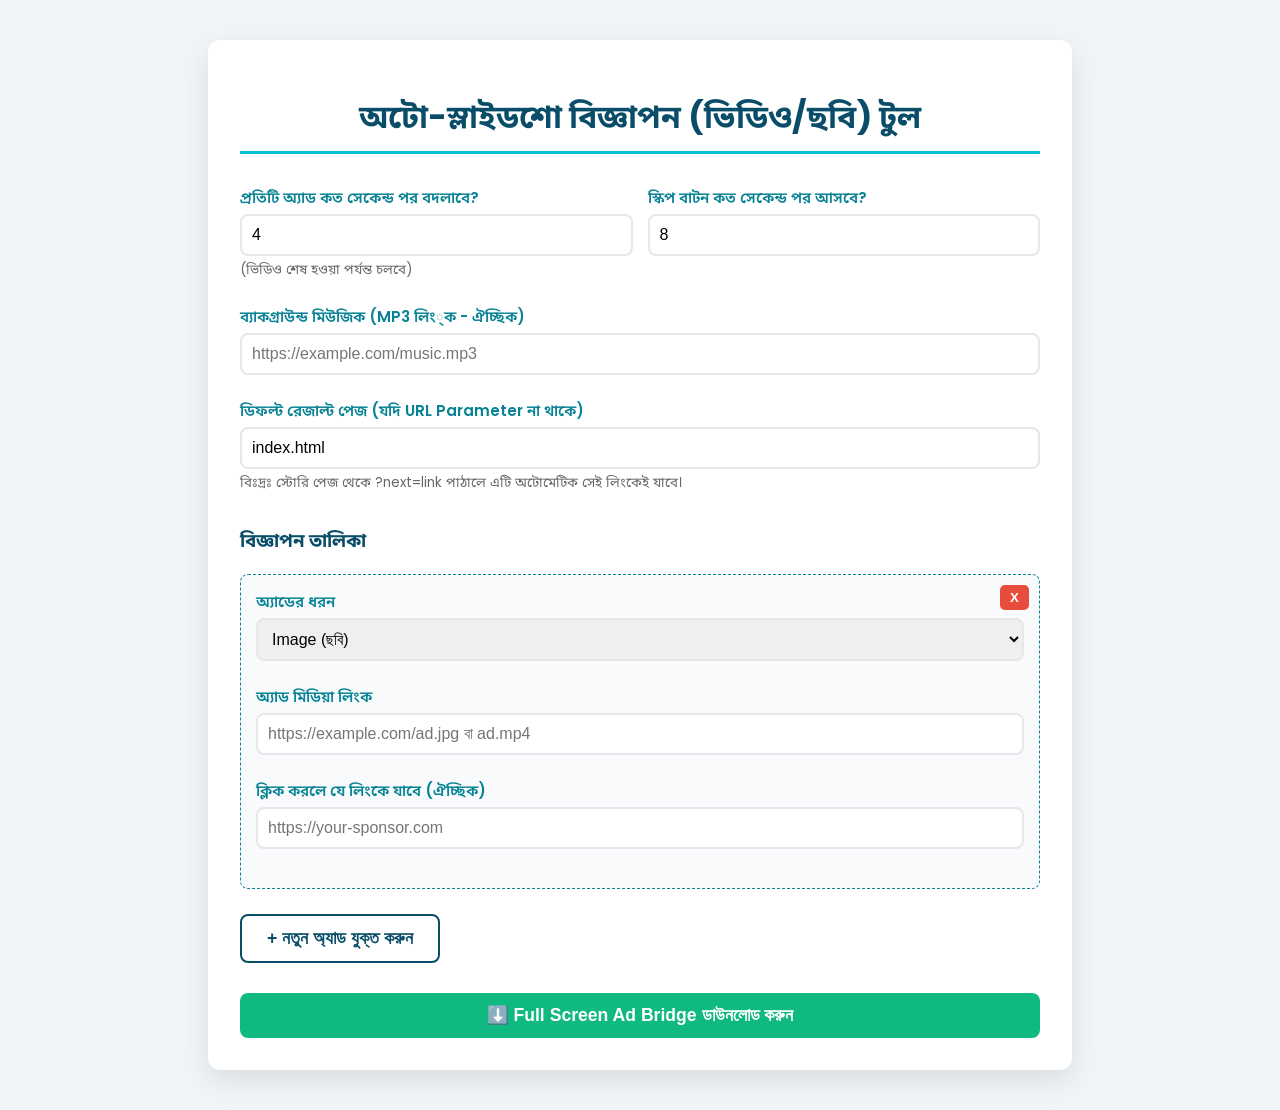
<file: ad-builder.html>
<!DOCTYPE html>
<html lang="bn">
<head>
    <meta charset="UTF-8">
    <meta name="viewport" content="width=device-width, initial-scale=1.0">
    <title>Chakradham Ad Bridge Builder</title>
    <link href="https://fonts.googleapis.com/css2?family=Poppins:wght@400;500;600&family=Noto+Sans+Bengali:wght@400;600&display=swap" rel="stylesheet">
    <link rel="stylesheet" href="https://cdnjs.cloudflare.com/ajax/libs/font-awesome/6.4.0/css/all.min.css">
    <style>
        :root { --primary: #0A4D68; --secondary: #088395; --accent: #05BFDB; --bg: #F0F5F9; }
        body { font-family: 'Poppins', 'Noto Sans Bengali', sans-serif; background: var(--bg); color: #333; padding: 2rem; }
        .container { max-width: 800px; margin: 0 auto; background: #fff; padding: 2rem; border-radius: 12px; box-shadow: 0 10px 30px rgba(0,0,0,0.1); }
        h1 { color: var(--primary); text-align: center; margin-bottom: 2rem; border-bottom: 3px solid var(--accent); padding-bottom: 10px; }
        .form-row { display: flex; gap: 15px; margin-bottom: 1.5rem; }
        .form-group { flex: 1; margin-bottom: 1.5rem; }
        .form-row .form-group { margin-bottom: 0; }
        label { display: block; font-weight: 600; margin-bottom: 5px; color: var(--secondary); font-size: 0.95rem; }
        input[type="text"], input[type="number"], select { width: 100%; padding: 10px; border: 2px solid #e5e7eb; border-radius: 8px; font-size: 1rem; outline: none; box-sizing: border-box; }
        input:focus, select:focus { border-color: var(--accent); }
        .ad-item { background: #f8fafc; padding: 15px; border: 1px dashed var(--secondary); border-radius: 8px; margin-bottom: 15px; position: relative; }
        .remove-btn { position: absolute; top: 10px; right: 10px; background: #e74c3c; color: white; border: none; padding: 5px 10px; border-radius: 5px; cursor: pointer; font-weight: bold; }
        .btn { background: var(--primary); color: white; padding: 12px 25px; border: none; border-radius: 8px; font-size: 1.1rem; cursor: pointer; font-weight: 600; width: 100%; margin-top: 10px; transition: 0.3s; }
        .btn:hover { background: var(--secondary); }
        .btn-outline { background: transparent; color: var(--primary); border: 2px solid var(--primary); width: auto; }
        .btn-outline:hover { background: var(--primary); color: white; }
    </style>
</head>
<body>

    <div class="container">
        <h1>অটো-স্লাইডশো বিজ্ঞাপন (ভিডিও/ছবি) টুল</h1>
        
        <div class="form-row">
            <div class="form-group">
                <label>প্রতিটি অ্যাড কত সেকেন্ড পর বদলাবে?</label>
                <input type="number" id="adSlideTime" value="4" min="1">
                <small style="color:#666;">(ভিডিও শেষ হওয়া পর্যন্ত চলবে)</small>
            </div>
            <div class="form-group">
                <label>স্কিপ বাটন কত সেকেন্ড পর আসবে?</label>
                <input type="number" id="skipDuration" value="8" min="1">
            </div>
        </div>

        <div class="form-group">
            <label>ব্যাকগ্রাউন্ড মিউজিক (MP3 লিং্ক - ঐচ্ছিক)</label>
            <input type="text" id="bgMusic" placeholder="https://example.com/music.mp3">
        </div>

        <div class="form-group">
            <label>ডিফল্ট রেজাল্ট পেজ (যদি URL Parameter না থাকে)</label>
            <input type="text" id="targetReturnUrl" value="index.html" placeholder="index.html">
            <small style="color:#666;">বিঃদ্রঃ স্টোরি পেজ থেকে ?next=link পাঠালে এটি অটোমেটিক সেই লিংকেই যাবে।</small>
        </div>

        <div id="adList">
            <h3 style="color: var(--primary); margin-top: 2rem;">বিজ্ঞাপন তালিকা</h3>
        </div>

        <button class="btn btn-outline" onclick="addAdField()">+ নতুন অ্যাড যুক্ত করুন</button>
        <button class="btn" style="margin-top: 30px; background: #10b981;" onclick="generateAdFile()">⬇️ Full Screen Ad Bridge ডাউনলোড করুন</button>
    </div>

    <script>
        let adCount = 0;

        function addAdField() {
            adCount++;
            const div = document.createElement('div');
            div.className = 'ad-item';
            div.id = `ad-${adCount}`;
            div.innerHTML = `
                <button class="remove-btn" onclick="document.getElementById('ad-${adCount}').remove()">X</button>
                <div class="form-row">
                    <div class="form-group">
                        <label>অ্যাডের ধরন</label>
                        <select class="ad-type">
                            <option value="image">Image (ছবি)</option>
                            <option value="video">Video (ভিডিও MP4)</option>
                        </select>
                    </div>
                </div>
                <div class="form-group">
                    <label>অ্যাড মিডিয়া লিংক</label>
                    <input type="text" class="ad-media" placeholder="https://example.com/ad.jpg বা ad.mp4">
                </div>
                <div class="form-group">
                    <label>ক্লিক করলে যে লিংকে যাবে (ঐচ্ছিক)</label>
                    <input type="text" class="ad-link" placeholder="https://your-sponsor.com">
                </div>
            `;
            document.getElementById('adList').appendChild(div);
        }

        addAdField(); // First empty field

        function generateAdFile() {
            const slideTime = document.getElementById('adSlideTime').value || 4;
            const skipDuration = document.getElementById('skipDuration').value || 8;
            const bgMusic = document.getElementById('bgMusic').value.trim();
            const defaultUrl = document.getElementById('targetReturnUrl').value.trim();
            
            const adItems = document.querySelectorAll('.ad-item');
            let adsArray = [];
            adItems.forEach(item => {
                const type = item.querySelector('.ad-type').value;
                const media = item.querySelector('.ad-media').value.trim();
                const link = item.querySelector('.ad-link').value.trim() || '#';
                if(media) adsArray.push({ type: type, media: media, link: link });
            });

            if(adsArray.length === 0) {
                alert("কমপক্ষে একটি অ্যাড মিডিয়া লিং্ক দিন!");
                return;
            }

            const htmlContent = `<!DOCTYPE html>
<html lang="bn">
<head>
    <meta charset="UTF-8">
    <meta name="viewport" content="width=device-width, initial-scale=1.0">
    <title>Chakradham Ad</title>
    <link href="https://fonts.googleapis.com/css2?family=Poppins:wght@600&display=swap" rel="stylesheet">
    <style>
        body, html { margin: 0; padding: 0; width: 100%; height: 100%; background: #0f172a; overflow: hidden; font-family: 'Poppins', sans-serif; }
        
        .brand-bg { position: absolute; inset: 0; display: flex; flex-direction: column; align-items: center; justify-content: center; z-index: 1; color: #38bdf8; text-align: center; }
        .brand-bg svg { width: 80px; height: 80px; animation: spin 4s linear infinite; margin-bottom: 10px; opacity: 0.5; }
        .brand-bg h2 { margin: 0; font-size: 2rem; letter-spacing: 2px; opacity: 0.7; }
        @keyframes spin { 100% { transform: rotate(360deg); } }

        .ad-container { position: relative; z-index: 10; width: 100%; height: 100%; }
        .ad-media { width: 100vw; height: 100vh; object-fit: contain; cursor: pointer; display: none; opacity: 0; transition: opacity 0.5s ease-in-out; }
        .ad-media.active { display: block; opacity: 1; }
        
        #startScreen { position: absolute; inset: 0; background: rgba(0,0,0,0.8); z-index: 200; display: flex; align-items: center; justify-content: center; }
        .start-btn { background: #0ea5e9; color: white; border: none; padding: 15px 40px; font-size: 1.5rem; border-radius: 50px; cursor: pointer; font-family: inherit; font-weight: bold; box-shadow: 0 0 20px rgba(14, 165, 233, 0.5); animation: pulse 2s infinite; }
        @keyframes pulse { 0% { transform: scale(1); } 50% { transform: scale(1.05); } 100% { transform: scale(1); } }
        
        .ui-overlay { position: absolute; top: 20px; right: 20px; z-index: 100; display: flex; flex-direction: column; align-items: flex-end; }
        .timer-box { background: rgba(0, 0, 0, 0.7); color: white; padding: 10px 20px; border-radius: 30px; font-size: 1rem; border: 1px solid rgba(255,255,255,0.3); backdrop-filter: blur(5px); }
        .skip-btn { display: none; background: rgba(0, 0, 0, 0.8); color: white; border: 2px solid white; padding: 12px 25px; border-radius: 30px; font-size: 1.1rem; font-weight: bold; cursor: pointer; transition: background 0.3s; backdrop-filter: blur(5px); }
        .skip-btn:hover { background: rgba(255, 255, 255, 0.2); }
    </style>
</head>
<body>
    ${bgMusic ? `<audio id="bgAudio" src="${bgMusic}" loop></audio>` : ''}
    
    <div class="brand-bg">
        <svg viewBox="0 0 24 24" fill="none" stroke="currentColor" stroke-width="2"><circle cx="12" cy="12" r="10"></circle><path d="M12 2a10 10 0 0 1 10 10"></path></svg>
        <h2>CHAKRADHAM ONLINE</h2>
    </div>

    <div id="startScreen">
        <button class="start-btn" onclick="initAdSystem()">Tap to Start</button>
    </div>

    <a id="adLink" href="#" target="_self" class="ad-container">
        <img id="adImg" class="ad-media" src="" alt="Advertisement">
        <video id="adVid" class="ad-media" src="" playsinline muted></video>
    </a>

    <div class="ui-overlay">
        <div class="timer-box" id="timerBox">
            বিজ্ঞাপন স্কিপ করতে <span id="timeCount">${skipDuration}</span> সেকেন্ড...
        </div>
        <button class="skip-btn" id="skipBtn" onclick="skipAd()">Skip Ad ⏭</button>
    </div>

    <script>
        // --- Smart URL Routing Logic ---
        // URL থেকে ?next= এর ভ্যালু নেবে, না পেলে defaultUrl ব্যবহার করবে
        const urlParams = new URLSearchParams(window.location.search);
        const dynamicReturnUrl = urlParams.get('next');
        const finalReturnUrl = dynamicReturnUrl ? decodeURIComponent(dynamicReturnUrl) : '${defaultUrl}';

        const ads = ${JSON.stringify(adsArray)};
        const slideIntervalTime = parseInt('${slideTime}') * 1000;
        let waitDuration = parseInt('${skipDuration}');
        
        let currentAdIndex = 0;
        let skipTimerInterval;
        let slideTimer;

        const ui = {
            startScreen: document.getElementById('startScreen'),
            link: document.getElementById('adLink'),
            img: document.getElementById('adImg'),
            vid: document.getElementById('adVid'),
            audio: document.getElementById('bgAudio'),
            timerBox: document.getElementById('timerBox'),
            timeCount: document.getElementById('timeCount'),
            skipBtn: document.getElementById('skipBtn')
        };

        function initAdSystem() {
            ui.startScreen.style.display = 'none';
            if(ui.audio) { ui.audio.volume = 0.5; ui.audio.play().catch(e=>{}); }
            startSkipTimer();
            showAd(0);
        }

        function showAd(index) {
            clearTimeout(slideTimer);
            const ad = ads[index];
            
            ui.img.classList.remove('active');
            ui.vid.classList.remove('active');
            ui.vid.pause();

            ui.link.href = ad.link !== '#' ? ad.link : 'javascript:void(0)';

            if (ad.type === 'video') {
                ui.vid.src = ad.media;
                ui.vid.muted = false; 
                if(ui.audio) ui.audio.pause(); 
                
                ui.vid.onloadeddata = () => { ui.vid.classList.add('active'); ui.vid.play(); };
                ui.vid.onended = () => { nextAd(); };
            } else {
                if(ui.audio && ui.audio.paused) ui.audio.play(); 
                ui.img.src = ad.media;
                ui.img.onload = () => { ui.img.classList.add('active'); };
                if(ads.length > 1) { slideTimer = setTimeout(nextAd, slideIntervalTime); }
            }
        }

        function nextAd() {
            if(ads.length > 1) {
                currentAdIndex = (currentAdIndex + 1) % ads.length;
                showAd(currentAdIndex);
            }
        }

        function startSkipTimer() {
            ui.timerBox.style.display = 'block';
            ui.skipBtn.style.display = 'none';
            ui.timeCount.innerText = waitDuration;
            
            skipTimerInterval = setInterval(() => {
                waitDuration--;
                if (waitDuration > 0) {
                    ui.timeCount.innerText = waitDuration;
                } else {
                    clearInterval(skipTimerInterval);
                    ui.timerBox.style.display = 'none';
                    ui.skipBtn.style.display = 'block';
                }
            }, 1000);
        }

        function skipAd() {
            // একই ট্যাবে টার্গেট লিংকে রিডাইরেক্ট করবে
            window.location.href = finalReturnUrl;
        }
    <\/script>
</body>
</html>`;

            const blob = new Blob([htmlContent], { type: 'text/html' });
            const link = document.createElement('a');
            link.href = URL.createObjectURL(blob);
            link.download = 'ad_bridge.html';
            document.body.appendChild(link);
            link.click();
            document.body.removeChild(link);
        }
    </script>
</body>
</html>
</file>
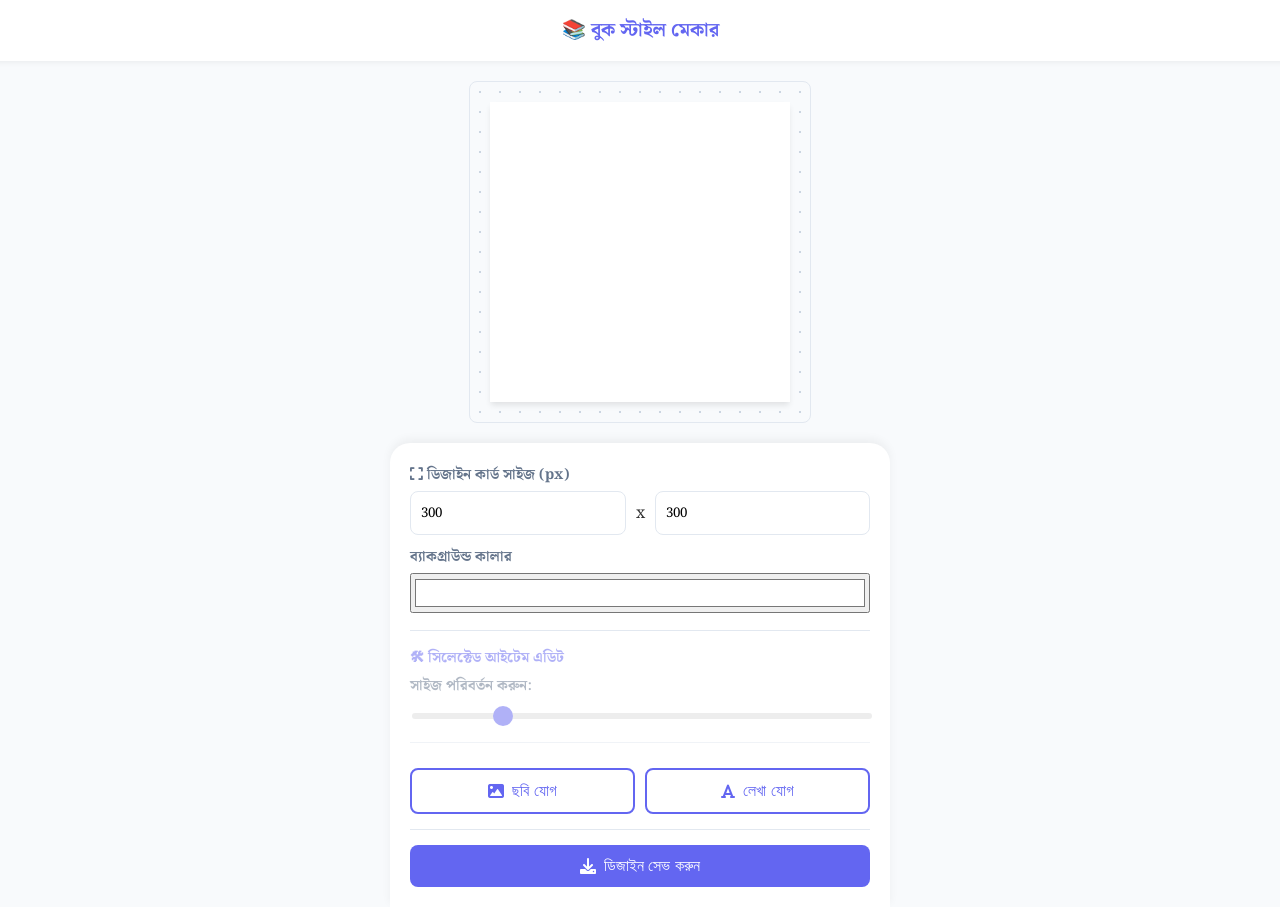
<file: ad_photo/banner-book-style.html>
<!DOCTYPE html>
<html lang="bn">
<head>
    <meta charset="UTF-8">
    <meta name="viewport" content="width=device-width, initial-scale=1.0, maximum-scale=1.0, user-scalable=no">
    <title>বুক স্টাইল ব্যানার মেকার</title>
    
    <link href="https://cdnjs.cloudflare.com/ajax/libs/font-awesome/6.0.0/css/all.min.css" rel="stylesheet">
    
    <link href="https://fonts.googleapis.com/css2?family=Merriweather:wght@400;700&family=Tiro+Bangla:ital@0;1&family=Noto+Serif+Bengali:wght@400;700&display=swap" rel="stylesheet">
    
    <script src="https://html2canvas.hertzen.com/dist/html2canvas.min.js"></script>

    <style>
        :root {
            --primary: #6366f1;
            --accent: #f43f5e;
            --bg: #f8fafc;
            --surface: #ffffff;
            --border: #e2e8f0;
        }

        body {
            font-family: 'Noto Serif Bengali', serif; /* ডিফল্ট ফন্ট */
            background-color: var(--bg);
            margin: 0;
            padding: 0;
            display: flex;
            flex-direction: column;
            align-items: center;
            min-height: 100vh;
            color: #333;
        }

        /* ১. হেডার সেকশন */
        header {
            width: 100%;
            background: var(--surface);
            padding: 15px;
            text-align: center;
            box-shadow: 0 2px 5px rgba(0,0,0,0.05);
            position: sticky;
            top: 0;
            z-index: 1000;
        }
        header h2 { margin: 0; font-size: 1.2rem; color: var(--primary); }

        /* ২. ক্যানভাস এরিয়া (যেখানে ডিজাইন হবে) */
        .canvas-container {
            margin: 20px auto;
            overflow: auto;
            max-width: 95vw;
            max-height: 60vh;
            border: 1px solid var(--border);
            background-image: radial-gradient(#cbd5e1 1px, transparent 1px);
            background-size: 20px 20px;
            display: flex;
            justify-content: center;
            align-items: center;
            padding: 20px;
            border-radius: 8px;
        }

        #mainCanvas {
            background-color: white;
            box-shadow: 0 4px 6px -1px rgba(0, 0, 0, 0.1);
            position: relative;
            overflow: hidden;
            transition: width 0.3s, height 0.3s;
            /* ডিফল্ট সাইজ */
            width: 300px;
            height: 300px;
        }

        /* ৩. ড্র্যাগেবল আইটেম (ছবি ও লেখা) */
        .item {
            position: absolute;
            cursor: move;
            user-select: none;
            border: 1px dashed transparent;
            padding: 5px;
            touch-action: none; /* মোবাইলে স্ক্রল বন্ধ রাখবে ড্র্যাগ করার সময় */
        }

        .item.selected {
            border: 2px dashed var(--primary);
            background: rgba(99, 102, 241, 0.1);
        }

        .item img {
            width: 100px; /* ডিফল্ট */
            pointer-events: none;
            display: block;
        }

        .item p {
            margin: 0;
            white-space: nowrap;
        }

        /* ৪. কন্ট্রোল প্যানেল (নিচে থাকবে) */
        .controls {
            width: 100%;
            max-width: 500px;
            background: var(--surface);
            border-top-left-radius: 20px;
            border-top-right-radius: 20px;
            box-shadow: 0 -4px 10px rgba(0,0,0,0.05);
            padding: 20px;
            box-sizing: border-box;
            /* স্টিকি ফুটার হিসেবে রাখতে চাইলে নিচের ২ লাইন আনকমেন্ট করুন */
            /* position: fixed; bottom: 0; */
        }

        .control-group {
            margin-bottom: 15px;
            padding-bottom: 15px;
            border-bottom: 1px solid var(--border);
        }

        label {
            display: block;
            font-size: 0.9rem;
            margin-bottom: 5px;
            font-weight: bold;
            color: #64748b;
        }

        .row {
            display: flex;
            gap: 10px;
            align-items: center;
        }

        input[type="number"], select, input[type="text"] {
            width: 100%;
            padding: 10px;
            border: 1px solid var(--border);
            border-radius: 8px;
            font-family: inherit;
        }

        /* স্লাইডার স্টাইল */
        input[type="range"] {
            width: 100%;
            height: 6px;
            background: #ddd;
            border-radius: 5px;
            outline: none;
            -webkit-appearance: none;
        }
        input[type="range"]::-webkit-slider-thumb {
            -webkit-appearance: none;
            width: 20px;
            height: 20px;
            background: var(--primary);
            border-radius: 50%;
            cursor: pointer;
        }

        /* বাটন স্টাইল */
        .btn {
            background: var(--primary);
            color: white;
            border: none;
            padding: 12px 20px;
            border-radius: 8px;
            font-size: 1rem;
            cursor: pointer;
            width: 100%;
            display: flex;
            justify-content: center;
            align-items: center;
            gap: 8px;
            margin-top: 10px;
        }

        .btn.outline {
            background: transparent;
            border: 2px solid var(--primary);
            color: var(--primary);
        }

        .btn.danger {
            background: var(--accent);
            margin-top: 5px;
        }

        /* ফন্ট অপশন */
        .font-option {
            font-size: 1.1rem;
        }
        .font-tiro { font-family: 'Tiro Bangla', serif; }
        .font-merri { font-family: 'Merriweather', serif; }
        .font-noto { font-family: 'Noto Serif Bengali', serif; }

    </style>
</head>
<body>

    <header>
        <h2>📚 বুক স্টাইল মেকার</h2>
    </header>

    <div class="canvas-container">
        <div id="mainCanvas">
            </div>
    </div>

    <div class="controls">
        
        <div class="control-group">
            <label><i class="fas fa-expand"></i> ডিজাইন কার্ড সাইজ (px)</label>
            <div class="row">
                <input type="number" id="cWidth" value="300" placeholder="W" onchange="resizeCanvas()">
                <span>x</span>
                <input type="number" id="cHeight" value="300" placeholder="H" onchange="resizeCanvas()">
            </div>
            <label style="margin-top:10px;">ব্যাকগ্রাউন্ড কালার</label>
            <input type="color" id="cColor" value="#ffffff" style="width:100%; height:40px;" onchange="document.getElementById('mainCanvas').style.backgroundColor = this.value">
        </div>

        <div class="control-group" id="editPanel" style="opacity: 0.5; pointer-events: none;">
            <label style="color: var(--primary);">🛠 সিলেক্টেড আইটেম এডিট</label>
            
            <label>সাইজ পরিবর্তন করুন:</label>
            <input type="range" id="sizeSlider" min="10" max="500" value="100" oninput="updateElementSize()">
            
            <div id="fontControls" style="display:none; margin-top:10px;">
                <label>ফন্ট স্টাইল (বইয়ের মতো):</label>
                <select id="fontFamily" onchange="updateFont()">
                    <option value="'Noto Serif Bengali', serif" class="font-noto">সাধারণ বই (Noto Serif)</option>
                    <option value="'Tiro Bangla', serif" class="font-tiro">কাব্যিক (Tiro Bangla)</option>
                    <option value="'Merriweather', serif" class="font-merri">ইংরেজি ক্লাসিক (Merriweather)</option>
                </select>
                <div class="row" style="margin-top:10px;">
                    <input type="color" id="textColor" value="#000000" onchange="updateColor()" style="width:50px; height:40px;">
                    <button onclick="deleteElement()" class="btn danger" style="margin-top:0; font-size:0.8rem;">ডিলিট করুন</button>
                </div>
            </div>
            
            <div id="imgControls" style="display:none; margin-top:10px;">
                 <button onclick="deleteElement()" class="btn danger" style="margin-top:0;">ছবি ডিলিট করুন</button>
            </div>
        </div>

        <div class="control-group">
            <div class="row">
                <button class="btn outline" onclick="document.getElementById('imgInput').click()">
                    <i class="fas fa-image"></i> ছবি যোগ
                </button>
                <input type="file" id="imgInput" hidden accept="image/*" onchange="addImage(this)">

                <button class="btn outline" onclick="addText()">
                    <i class="fas fa-font"></i> লেখা যোগ
                </button>
            </div>
        </div>

        <button class="btn" onclick="downloadDesign()">
            <i class="fas fa-download"></i> ডিজাইন সেভ করুন
        </button>
    </div>

    <script>
        const canvas = document.getElementById('mainCanvas');
        let selectedElement = null;

        // ১. ক্যানভাস রিসাইজ ফাংশন
        function resizeCanvas() {
            const w = document.getElementById('cWidth').value;
            const h = document.getElementById('cHeight').value;
            canvas.style.width = w + 'px';
            canvas.style.height = h + 'px';
        }

        // ২. ছবি যোগ করা
        function addImage(input) {
            if (input.files && input.files[0]) {
                const reader = new FileReader();
                reader.onload = function (e) {
                    const div = document.createElement('div');
                    div.className = 'item';
                    div.style.left = '50px';
                    div.style.top = '50px';
                    
                    const img = document.createElement('img');
                    img.src = e.target.result;
                    img.style.width = '150px'; // ডিফল্ট শুরু
                    
                    div.appendChild(img);
                    canvas.appendChild(div);
                    setupInteractions(div, 'image');
                    selectElement(div, 'image'); // যোগ করার সাথে সাথে সিলেক্ট হবে
                };
                reader.readAsDataURL(input.files[0]);
                input.value = '';
            }
        }

        // ৩. লেখা যোগ করা
        function addText() {
            const text = prompt("আপনার লেখাটি লিখুন:", "বইয়ের পাতা");
            if (!text) return;

            const div = document.createElement('div');
            div.className = 'item';
            div.style.left = '50px';
            div.style.top = '50px';

            const p = document.createElement('p');
            p.innerText = text;
            p.style.fontSize = '24px';
            p.style.fontFamily = "'Tiro Bangla', serif"; // ডিফল্ট বইয়ের ফন্ট
            
            div.appendChild(p);
            canvas.appendChild(div);
            setupInteractions(div, 'text');
            selectElement(div, 'text');
        }

        // ৪. ইন্টার‍্যাকশন সেটআপ (ক্লিক এবং ড্র্যাগ)
        function setupInteractions(element, type) {
            // মাউস ডাউন বা টাচ স্টার্টে সিলেক্ট হবে
            element.addEventListener('mousedown', (e) => { selectElement(element, type); });
            element.addEventListener('touchstart', (e) => { selectElement(element, type); }, {passive: false});

            // ড্র্যাগ লজিক
            let isDragging = false;
            let startX, startY, initialLeft, initialTop;

            function startDrag(e) {
                isDragging = true;
                const clientX = e.touches ? e.touches[0].clientX : e.clientX;
                const clientY = e.touches ? e.touches[0].clientY : e.clientY;
                
                startX = clientX;
                startY = clientY;
                initialLeft = element.offsetLeft;
                initialTop = element.offsetTop;
            }

            function doDrag(e) {
                if (!isDragging) return;
                e.preventDefault(); // মোবাইলে স্ক্রল বন্ধ করা
                
                const clientX = e.touches ? e.touches[0].clientX : e.clientX;
                const clientY = e.touches ? e.touches[0].clientY : e.clientY;

                const dx = clientX - startX;
                const dy = clientY - startY;

                element.style.left = (initialLeft + dx) + 'px';
                element.style.top = (initialTop + dy) + 'px';
            }

            function stopDrag() {
                isDragging = false;
            }

            element.addEventListener('mousedown', startDrag);
            document.addEventListener('mousemove', doDrag);
            document.addEventListener('mouseup', stopDrag);

            element.addEventListener('touchstart', startDrag, {passive: false});
            document.addEventListener('touchmove', doDrag, {passive: false});
            document.addEventListener('touchend', stopDrag);
        }

        // ৫. এলিমেন্ট সিলেক্ট করা এবং কন্ট্রোল প্যানেল আপডেট করা
        function selectElement(element, type) {
            // আগের সিলেকশন বাদ দেওয়া
            if (selectedElement) {
                selectedElement.classList.remove('selected');
            }
            selectedElement = element;
            selectedElement.classList.add('selected');

            // এডিট প্যানেল চালু করা
            const editPanel = document.getElementById('editPanel');
            editPanel.style.opacity = '1';
            editPanel.style.pointerEvents = 'all';

            const slider = document.getElementById('sizeSlider');
            const fontControls = document.getElementById('fontControls');
            const imgControls = document.getElementById('imgControls');

            if (type === 'text') {
                fontControls.style.display = 'block';
                imgControls.style.display = 'none';
                // বর্তমান ফন্ট সাইজ স্লাইডারে সেট করা
                const currentSize = parseInt(window.getComputedStyle(element.querySelector('p')).fontSize);
                slider.value = currentSize;
                slider.max = 200; // লেখার জন্য ম্যাক্স সাইজ
            } else {
                fontControls.style.display = 'none';
                imgControls.style.display = 'block';
                // বর্তমান ইমেজ উইডথ স্লাইডারে সেট করা
                const currentWidth = parseInt(window.getComputedStyle(element.querySelector('img')).width);
                slider.value = currentWidth;
                slider.max = document.getElementById('cWidth').value; // ছবির জন্য ম্যাক্স সাইজ ক্যানভাস সমান
            }
        }

        // ৬. সাইজ আপডেট (স্লাইডার দিয়ে)
        function updateElementSize() {
            if (!selectedElement) return;
            const size = document.getElementById('sizeSlider').value;

            if (selectedElement.querySelector('img')) {
                // ছবির সাইজ বাড়ালে উইডথ বাড়বে
                selectedElement.querySelector('img').style.width = size + 'px';
            } else {
                // লেখার সাইজ বাড়ালে ফন্ট সাইজ বাড়বে
                selectedElement.querySelector('p').style.fontSize = size + 'px';
            }
        }

        // ৭. ফন্ট ফ্যামিলি আপডেট
        function updateFont() {
            if (selectedElement && selectedElement.querySelector('p')) {
                selectedElement.querySelector('p').style.fontFamily = document.getElementById('fontFamily').value;
            }
        }

        // ৮. কালার আপডেট
        function updateColor() {
            if (selectedElement && selectedElement.querySelector('p')) {
                selectedElement.querySelector('p').style.color = document.getElementById('textColor').value;
            }
        }

        // ৯. ডিলিট করা
        function deleteElement() {
            if (selectedElement) {
                selectedElement.remove();
                selectedElement = null;
                document.getElementById('editPanel').style.opacity = '0.5';
                document.getElementById('editPanel').style.pointerEvents = 'none';
            }
        }

        // ১০. ডাউনলোড করা
        function downloadDesign() {
            // সিলেকশন বর্ডার সরানো
            if (selectedElement) selectedElement.classList.remove('selected');

            html2canvas(canvas, { scale: 2 }).then(c => {
                const link = document.createElement('a');
                link.download = 'book-style-banner.png';
                link.href = c.toDataURL();
                link.click();
            });
        }
    </script>
</body>
</html>
</file>
